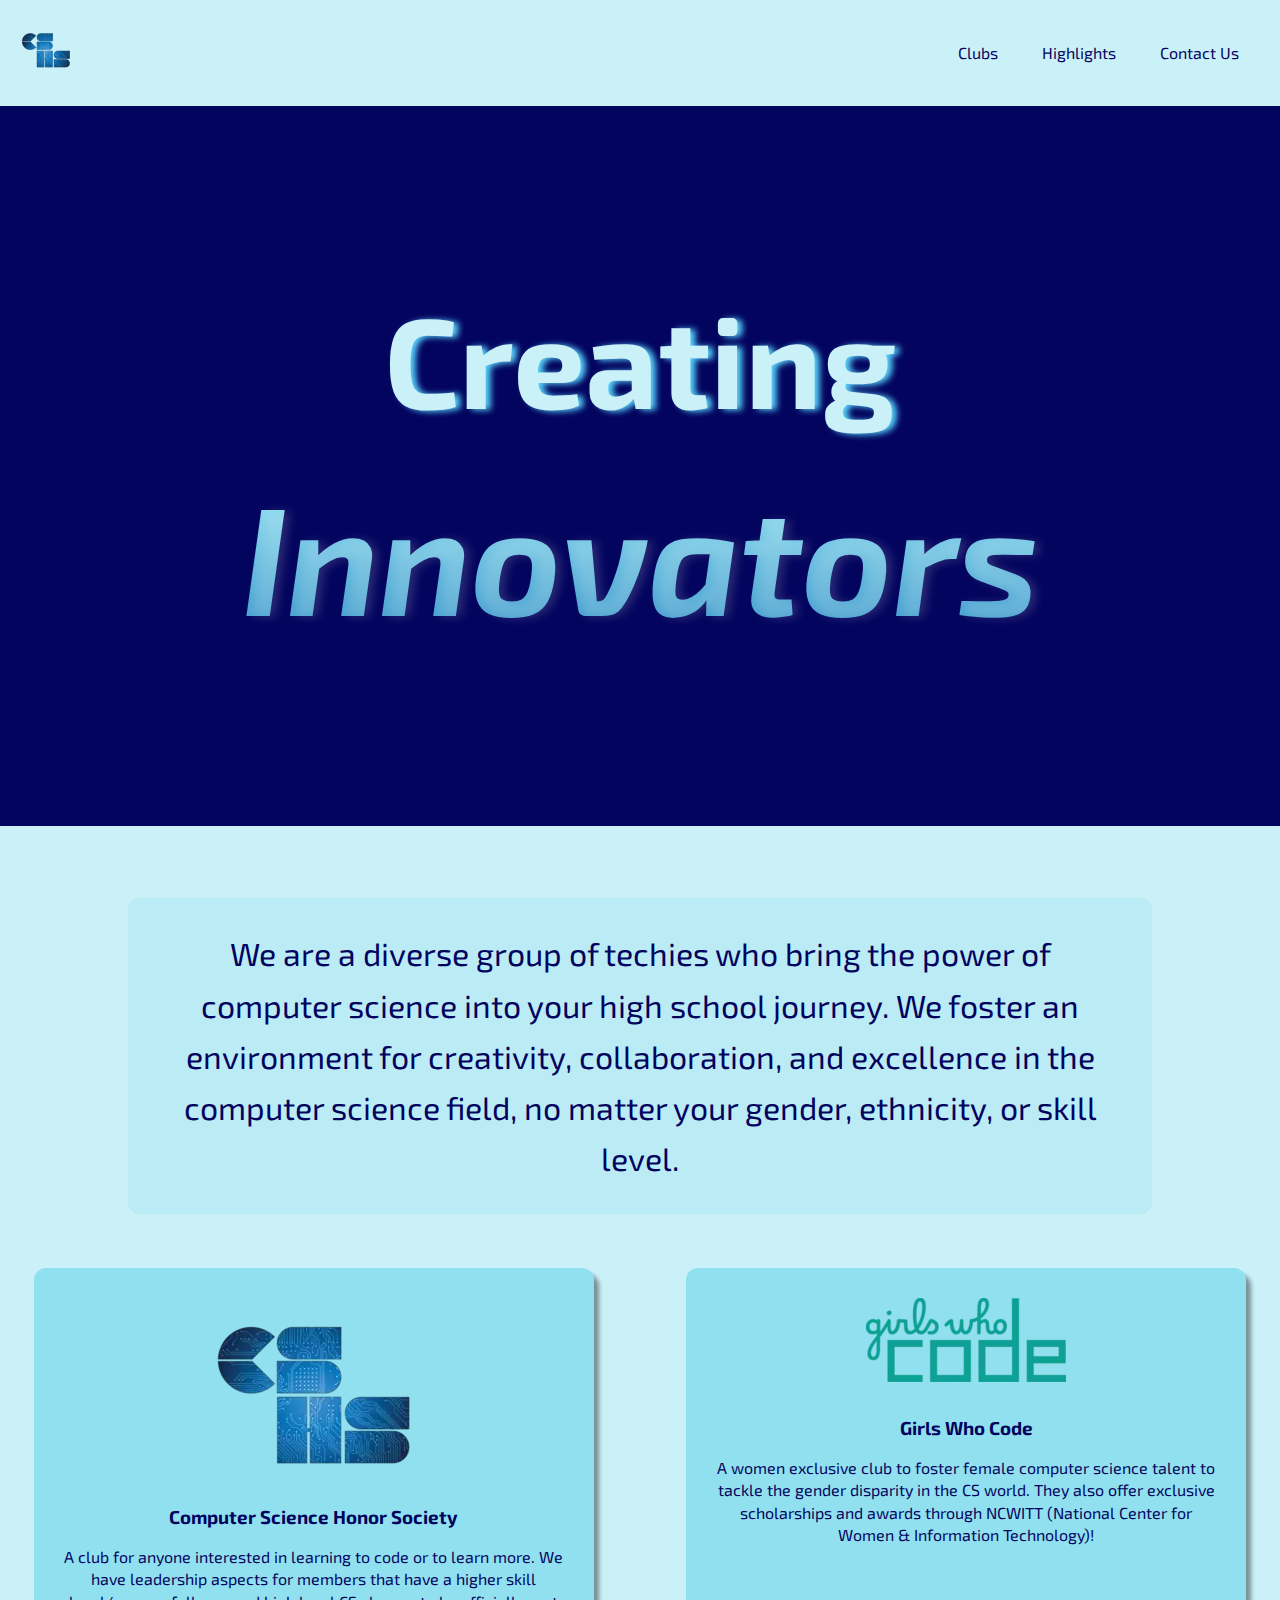
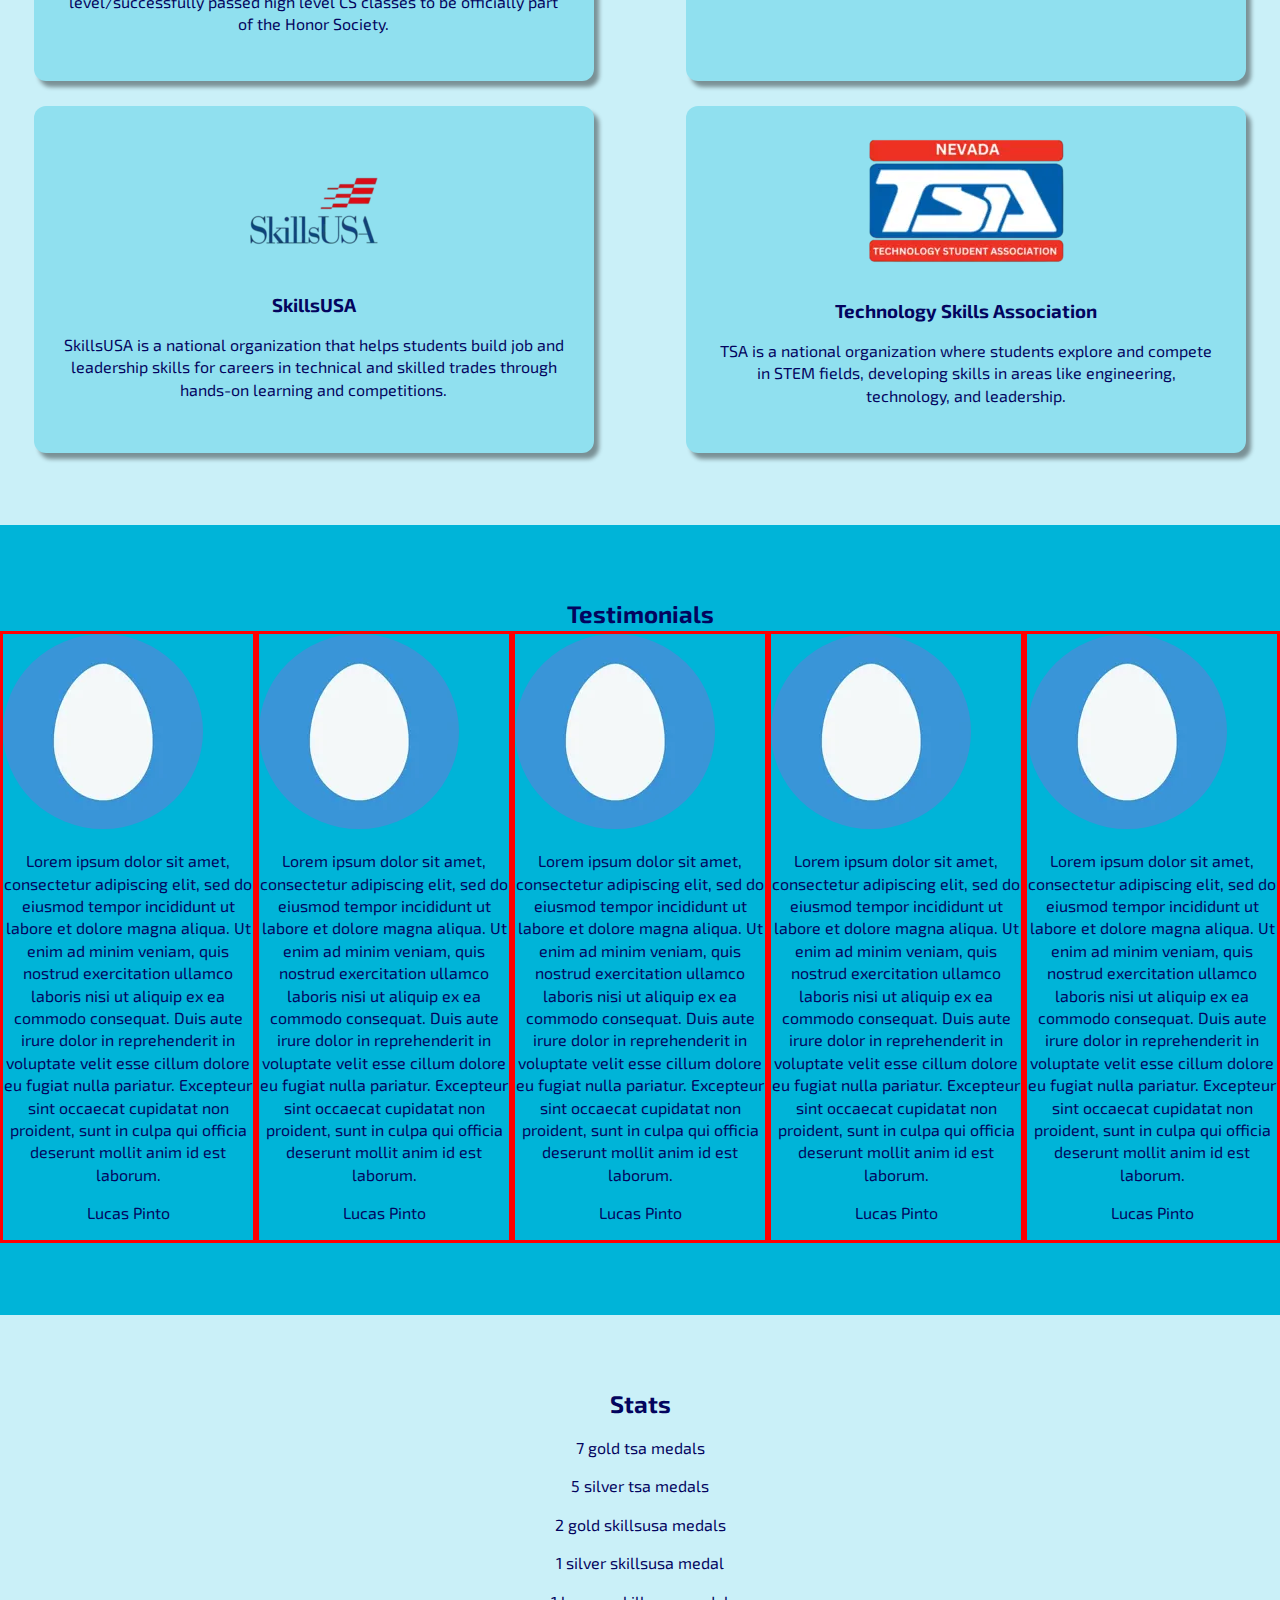
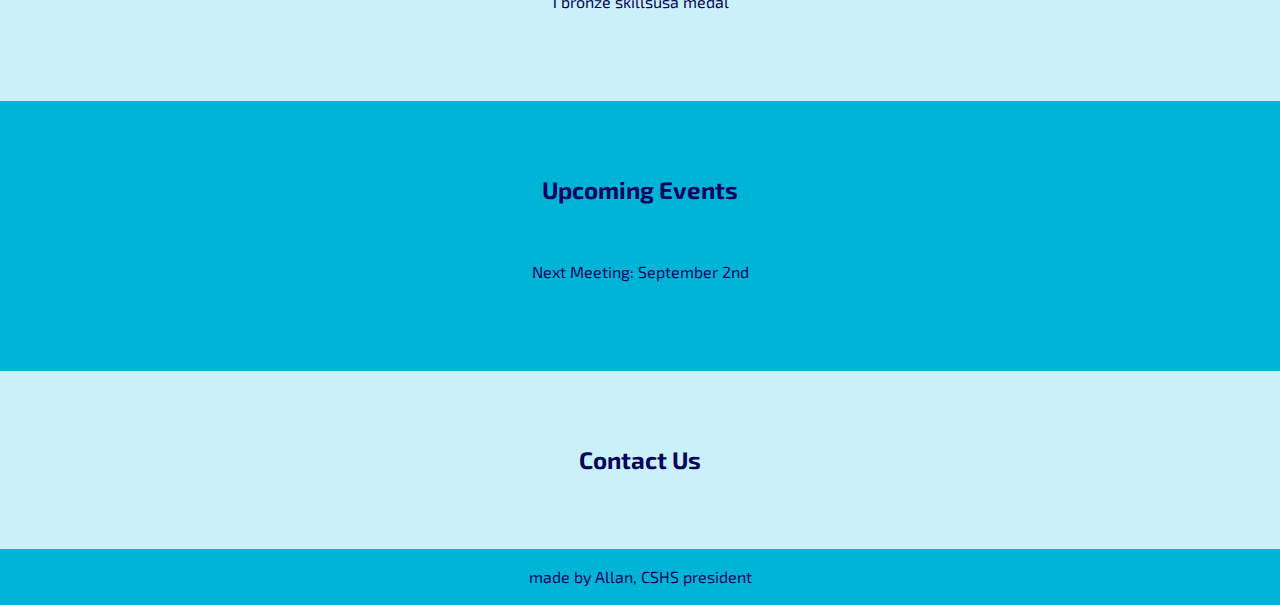
<file: index.html>
<!DOCTYPE html>
<html lang="en">
    <head>
        <title>The Lion's Tech Den</title>
        <link rel="stylesheet" href="/styles/global.css">
        <link rel="stylesheet" href="/styles/navbar.css">
        <link rel="stylesheet" href="/styles/index.css">
        <meta name="viewport" content="width=device-width, initial-scale=1.0">
        <meta charset="UTF-8">
        <!-- google fonts -->
        <link rel="preconnect" href="https://fonts.googleapis.com">
        <link rel="preconnect" href="https://fonts.gstatic.com" crossorigin>
        <link href="https://fonts.googleapis.com/css2?family=Exo+2:ital,wght@0,100..900;1,100..900&family=Roboto&display=swap" 
        rel="stylesheet">
    </head>
    <body>
        <header>
            <a href="/index.html">
                <img src="/images/CSHS_Logo_square_letters.webp" class="logo">
            </a>
            <nav>
                <ul>
                    <li><a href="/about-clubs/aboutcshs.html">Clubs</a></li>
                    <li><a href="/club-highlights/club-highlights.html">Highlights</a></li>
                    <li class="ending-nav"><a href="/contact/contact.html">Contact Us</a></li>
                </ul>
            </nav>
        </header>
        <main>
                <!-- HERO -->
                <section class="hero">
                    <div class="hero-wrapper">
                        <div id="left-side" class="side">
                            <h1 class="hero-title">Creating <span class="fancy">Innovators</span></h1>
                        </div>
                        <div id="right-side" class="side">
                            <h1 class="hero-title">Creating <span class="fancy">Trailblazers</span></h1>
                        </div>
                    </div>
                </section> <!-- /HERO -->


                <!-- ABOUT THE CLUBS -->
                <section class="about-clubs" id="about-clubs">
                    <div>
                        <div class="fixed-width-container">
                            <p class="bottom-spacing-big introductory-text">
                                We are a diverse group of techies who bring the power of computer science into your high school journey.
                                We foster an environment for creativity, collaboration, and excellence in the computer science
                                field, no matter your gender, ethnicity, or skill level.
                            </p>
                        </div>
                    </div>
                    <div class="clubs-container">
                        <div class="club-card" id="cshs">
                            <img src="/images/CSHS_Logo_square_letters.webp" alt="Computer Science Honor Society Logo." class="club-content">
                            <h3 class="club-content">Computer Science Honor Society</h3>
                            <p class="club-content">A club for anyone interested in learning to code or to learn more. We have leadership aspects for members that
                                have a higher skill level/successfully passed high level CS classes to be officially part of the Honor Society.</p>
                        </div>
                        <div class="club-card" id="gwc">
                            <img src="/images/GWCLogo.webp" alt="Girls Who Code Logo." class="bottom-spacing-small club-content">
                            <h3 class="club-content">Girls Who Code</h3>
                            <p class="club-content"> A women exclusive club to foster female computer science talent to tackle the gender disparity in the CS world. They also offer exclusive
                                scholarships and awards through NCWITT (National Center for Women & Information Technology)!</p>
                        </div>
                        <div class="club-card" id="skillsusa">
                            <img src="/images/skillsusa.webp" alt="SkillsUSA Logo." class="club-content">
                            <h3 class="club-content">SkillsUSA</h3>
                            <p class="club-content">SkillsUSA is a national organization that helps students build job and leadership skills for careers in technical and skilled trades 
                                through hands-on learning and competitions.</p>
                        </div>
                        <div class="club-card" id="tsa">
                            <img src="/images/nevadaTSALogo.webp" alt="Nevada Technology Skills Association Logo." class="bottom-spacing-small club-content">
                            <h3 class="club-content">Technology Skills Association</h3>
                            <p class="club-content">TSA is a national organization where students explore and compete in STEM fields, developing skills in areas like 
                                engineering, technology, and leadership.</p>
                        </div>
                    </div>
                </section> <!-- /ABOUT THE CLUBS -->


                <!-- TESTIMONIALS -->
                <section class="darker">
                        <div class="testimonials-container">
                            <h2>Testimonials</h2>
                            <div class="carousel-container">
                                <div class="carousel">
                                    <img src= "/images/twitter.webp" alt="sample logo" class="testimonial-img">
                                    <p>Lorem ipsum dolor sit amet, consectetur adipiscing elit, sed do eiusmod 
                                        tempor incididunt ut labore et dolore magna aliqua. Ut enim ad minim veniam,
                                         quis nostrud exercitation ullamco laboris nisi ut aliquip ex ea commodo consequat. 
                                         Duis aute irure dolor in reprehenderit in voluptate velit esse cillum dolore eu 
                                         fugiat nulla pariatur. Excepteur sint occaecat cupidatat non proident, sunt in 
                                         culpa qui officia deserunt mollit anim id est laborum.</p>
                                         <p>Lucas Pinto</p>
                                </div>
                                <div class="carousel">
                                    <img src= "/images/twitter.webp" alt="sample logo" class="testimonial-img">
                                    <p>Lorem ipsum dolor sit amet, consectetur adipiscing elit, sed do eiusmod 
                                        tempor incididunt ut labore et dolore magna aliqua. Ut enim ad minim veniam,
                                         quis nostrud exercitation ullamco laboris nisi ut aliquip ex ea commodo consequat. 
                                         Duis aute irure dolor in reprehenderit in voluptate velit esse cillum dolore eu 
                                         fugiat nulla pariatur. Excepteur sint occaecat cupidatat non proident, sunt in 
                                         culpa qui officia deserunt mollit anim id est laborum.</p>
                                         <p>Lucas Pinto</p>
                                </div>
                                <div class="carousel">
                                    <img src= "/images/twitter.webp" alt="sample logo" class="testimonial-img">
                                    <p>Lorem ipsum dolor sit amet, consectetur adipiscing elit, sed do eiusmod 
                                        tempor incididunt ut labore et dolore magna aliqua. Ut enim ad minim veniam,
                                         quis nostrud exercitation ullamco laboris nisi ut aliquip ex ea commodo consequat. 
                                         Duis aute irure dolor in reprehenderit in voluptate velit esse cillum dolore eu 
                                         fugiat nulla pariatur. Excepteur sint occaecat cupidatat non proident, sunt in 
                                         culpa qui officia deserunt mollit anim id est laborum.</p>
                                         <p>Lucas Pinto</p>
                                </div>
                                <div class="carousel">
                                    <img src= "/images/twitter.webp" alt="sample logo" class="testimonial-img">
                                    <p>Lorem ipsum dolor sit amet, consectetur adipiscing elit, sed do eiusmod 
                                        tempor incididunt ut labore et dolore magna aliqua. Ut enim ad minim veniam,
                                         quis nostrud exercitation ullamco laboris nisi ut aliquip ex ea commodo consequat. 
                                         Duis aute irure dolor in reprehenderit in voluptate velit esse cillum dolore eu 
                                         fugiat nulla pariatur. Excepteur sint occaecat cupidatat non proident, sunt in 
                                         culpa qui officia deserunt mollit anim id est laborum.</p>
                                         <p>Lucas Pinto</p>
                                </div>
                                <div class="carousel">
                                    <img src= "/images/twitter.webp" alt="sample logo" class="testimonial-img">
                                    <p>Lorem ipsum dolor sit amet, consectetur adipiscing elit, sed do eiusmod 
                                        tempor incididunt ut labore et dolore magna aliqua. Ut enim ad minim veniam,
                                         quis nostrud exercitation ullamco laboris nisi ut aliquip ex ea commodo consequat. 
                                         Duis aute irure dolor in reprehenderit in voluptate velit esse cillum dolore eu 
                                         fugiat nulla pariatur. Excepteur sint occaecat cupidatat non proident, sunt in 
                                         culpa qui officia deserunt mollit anim id est laborum.</p>
                                         <p>Lucas Pinto</p>
                                </div>
                            </div>
                        </div>
                </section> <!-- /TESTIMONIALS-->


                <section> <!-- STATS -->
                    <!-- Make a cool bar chart maybe? or if im lazuy -->
                    <h2>Stats</h2>
                    <div class="stats-container">
                        <div class="placeholder-stats-child">
                            <p>7 gold tsa medals</p>
                            <p>5 silver tsa medals</p>
                        </div>
                        <div class="placeholder-stats-child">
                            <p>2 gold skillsusa medals</p>
                            <p>1 silver skillsusa medal</p>
                            <p>1 bronze skillsusa medal</p>
                        </div>
                    </div>
                </section> <!-- /STATS -->

                <!-- UPCOMING (probably just put the next meeting there for now) -->
                 <!-- !!! when more fleshed out, swap with test and stats, more attention grabbing (thanks kayla!) -->
                <section class="darker">
                    <h2 class="bottom-spacing-big">Upcoming Events</h2>
                    <!-- make this huge -->
                    <p>Next Meeting: <span>September 2nd</span></p>
                </section> <!-- /UPCOMING -->


                <!-- CONTACT -->
                <section class="">
                        <h2>Contact Us</h2>
                </section>  <!-- /CONTACT -->
        </main>
        <footer class="darker">
            <p>made by Allan, CSHS president</p>
        </footer>
        <script src="./scripts/index.js"></script>
    </body>
</html>
</file>
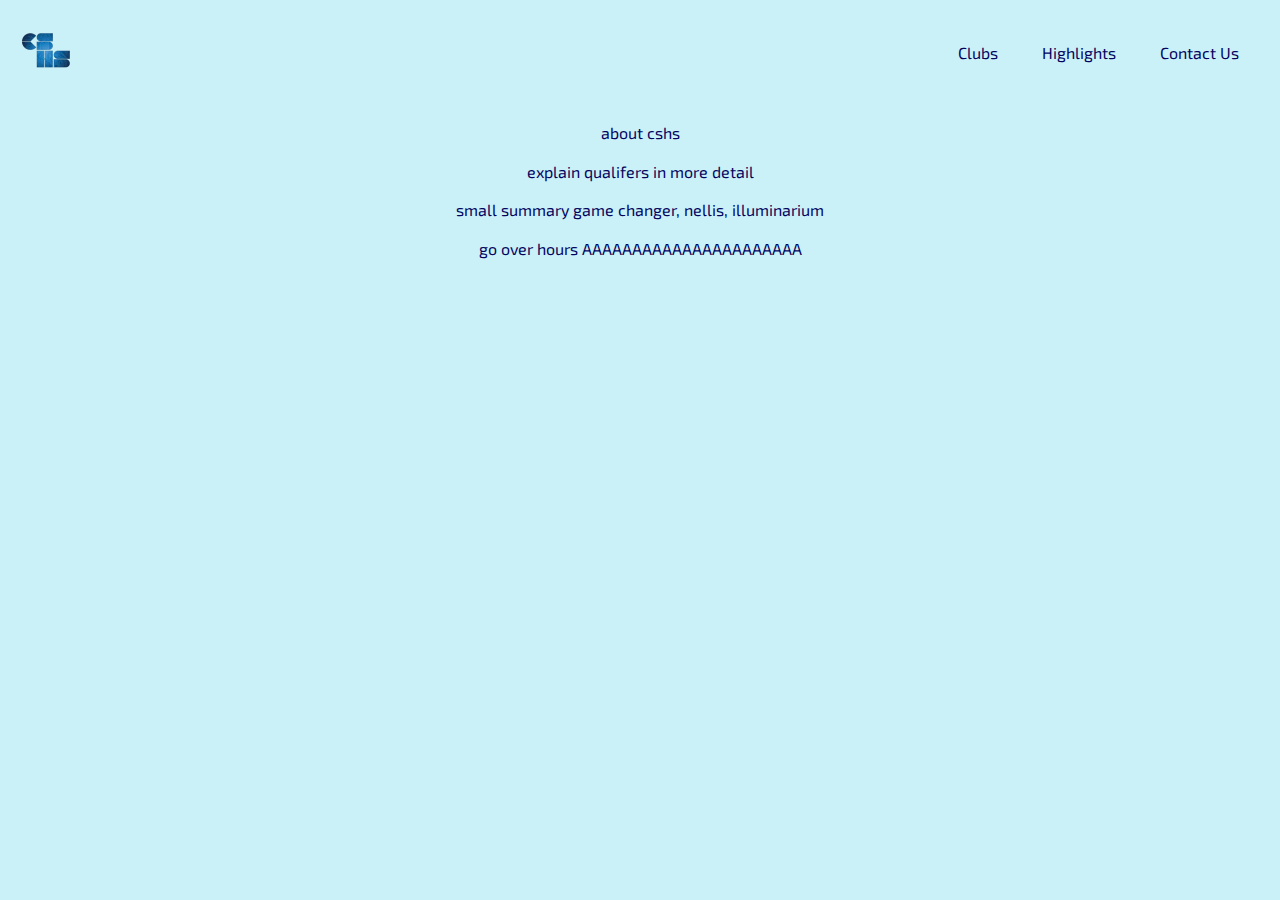
<file: about-clubs/aboutcshs.html>
<!DOCTYPE html>
<html lang="en">
    <head>
        <title>CSHS</title>
        <link rel="stylesheet" href="/styles/global.css">
        <link rel="stylesheet" href="/styles/navbar.css">
        <meta name="viewport" content="width=device-width, initial-scale=1.0">
        <meta charset="UTF-8">
        <!-- google fonts -->
        <link rel="preconnect" href="https://fonts.googleapis.com">
        <link rel="preconnect" href="https://fonts.gstatic.com" crossorigin>
        <link href="https://fonts.googleapis.com/css2?family=Exo+2:ital,wght@0,100..900;1,100..900&family=Roboto&display=swap" 
        rel="stylesheet">
    </head>
    <body>
        <header>
            <a href="/index.html">
                <img src="/images/CSHS_Logo_square_letters.webp" class="logo">
            </a>
            <nav>
                <ul>
                    <li><a href="/about-clubs/aboutcshs.html">Clubs</a></li>
                    <li><a href="/club-highlights/club-highlights.html">Highlights</a></li>
                    <li class="ending-nav"><a href="/contact/contact.html">Contact Us</a></li>
                </ul>
            </nav>
        </header>
        <main>
            <p> about cshs</p>
            <p>explain qualifers in more detail</p>
            <p>small summary game changer, nellis, illuminarium</p>
            <p>go over hours AAAAAAAAAAAAAAAAAAAAAA</p>
        </main>
    </body>
</html>
</file>
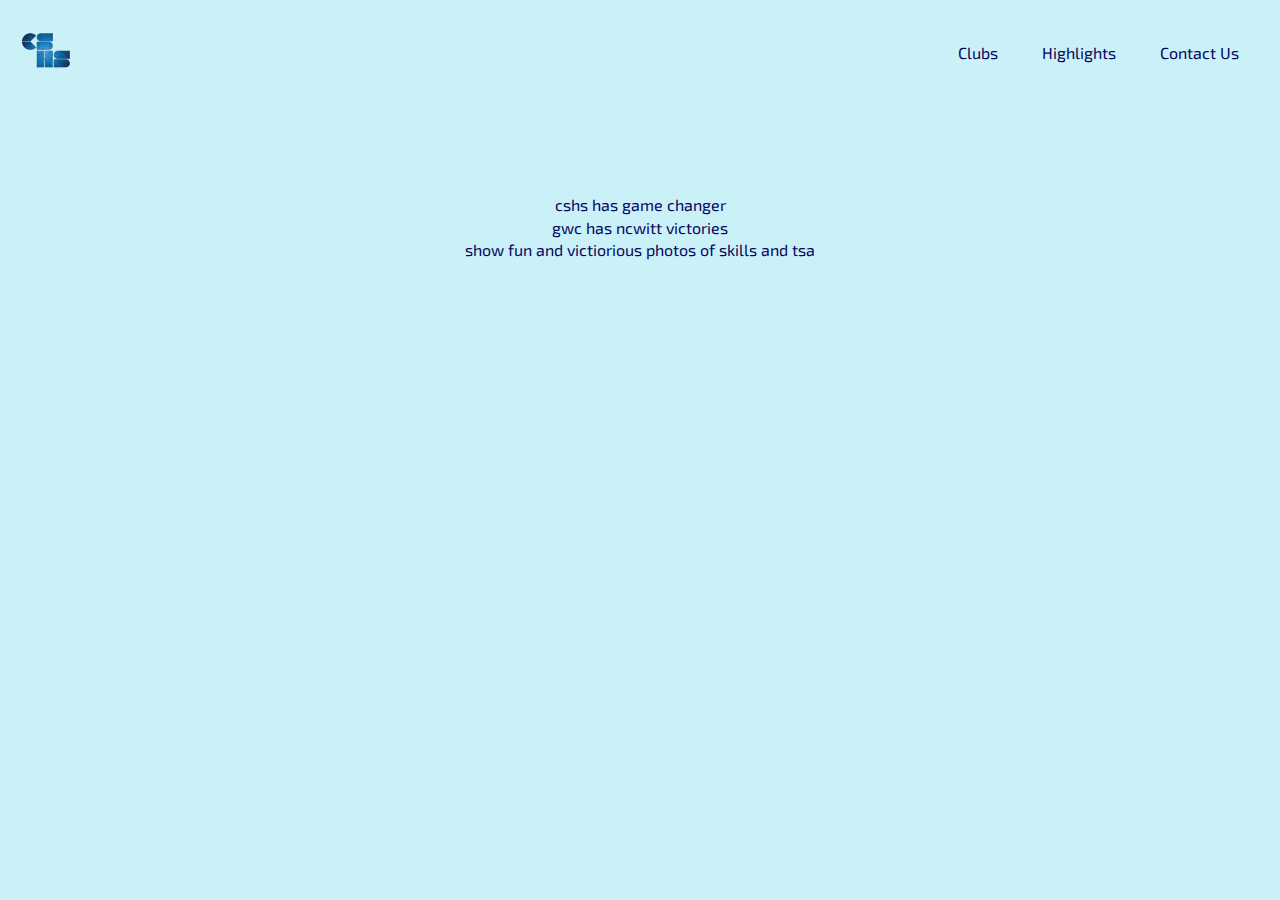
<file: club-highlights/club-highlights.html>
<!DOCTYPE html>
<html>
    <head>
        <title>lol</title>
        <link rel="stylesheet" href="/styles/global.css">
        <link rel="stylesheet" href="/styles/navbar.css">
        <!-- google fonts -->
        <link rel="preconnect" href="https://fonts.googleapis.com">
        <link rel="preconnect" href="https://fonts.gstatic.com" crossorigin>
        <link href="https://fonts.googleapis.com/css2?family=Exo+2:ital,wght@0,100..900;1,100..900&family=Roboto&display=swap" 
        rel="stylesheet">
    </head>
    <body>
        <header>
            <a href="/index.html">
                <img src="/images/CSHS_Logo_square_letters.webp" class="logo">
            </a>
            <nav>
                <ul>
                    <li><a href="/index.html">Clubs</a></li>
                    <li><a href="/club-highlights/club-highlights.html">Highlights</a></li>
                    <li class="ending-nav"><a href="/contact/contact.html">Contact Us</a></li>
                </ul>
            </nav>
        </header>
        <main>
            <section>
                <p>cshs has game changer <br>
                    gwc has ncwitt victories <br>
                    show fun and victiorious photos of skills and tsa
                </p>
            </section>
        </main>
    </body>
</html>
</file>
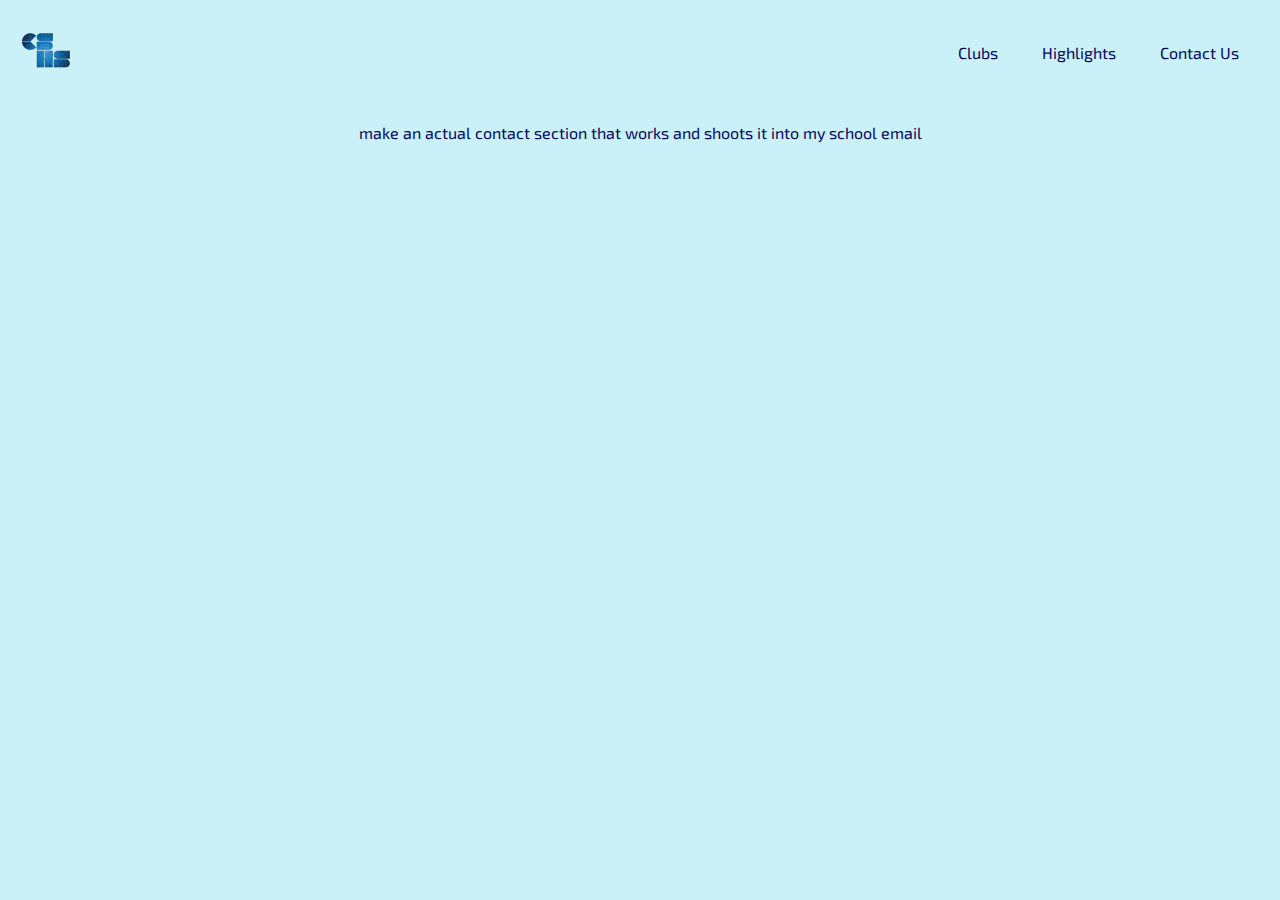
<file: contact/contact.html>
<!DOCTYPE html>
<html lang="en">
    <head>
        <title>Contact Us</title>
        <link rel="stylesheet" href="/styles/global.css">
        <link rel="stylesheet" href="/styles/navbar.css">
        <meta name="viewport" content="width=device-width, initial-scale=1.0">
        <meta charset="UTF-8">
        <!-- google fonts -->
        <link rel="preconnect" href="https://fonts.googleapis.com">
        <link rel="preconnect" href="https://fonts.gstatic.com" crossorigin>
        <link href="https://fonts.googleapis.com/css2?family=Exo+2:ital,wght@0,100..900;1,100..900&family=Roboto&display=swap" 
        rel="stylesheet">
    </head>
    <body>
        <header>
            <a href="/index.html">
                <img src="/images/CSHS_Logo_square_letters.webp" class="logo">
            </a>
            <nav>
                <ul>
                    <li><a href="/about-clubs/aboutcshs.html">Clubs</a></li>
                    <li><a href="/club-highlights/club-highlights.html">Highlights</a></li>
                    <li class="ending-nav"><a href="/contact/contact.html">Contact Us</a></li>
                </ul>
            </nav>
        </header>
        <main>
            <p>make an actual contact section that works and shoots it into my school email</p>
        </main>
    </body>
</html>
</file>
<file: styles/global.css>
html, body {
    margin: 0;
    background-color: #CAF0F8;
    color: #03045E;
    font-family: 'Exo 2', 'Roboto', sans-serif;
    line-height: 1.4;
}
/* general styles */
section {
  padding: 8vh 0;
}
.darker {
  background-color: #00B4D8;
}
  /* footer */
  footer {
    padding: 1px;
  }
/* typography */
h1, h2, h3 {
    text-align: center;
    margin: 0;
}
img, p {
  text-align: center;
}
 h1 {
    font-size: 4rem;
}
</file>
<file: styles/navbar.css>
/* nav related */
header {
    display: flex;
    align-items: center;
    padding: 1px;
    margin: 0;
}
nav {
    margin: 0 0 0 auto;
}
ul li {
    display: inline-block;
    list-style-type: none;
    padding: 25px 20px;
}
li a {
    text-decoration: none;
    /* must be repeated to override user agent */
    color: #03045E;
}
li a:hover {
    text-decoration: underline;
    color: #0077B6;
}
.logo {
    width: 50px;
    margin: 0 0 0 20px;
    cursor: pointer;
}
.ending-nav {
    padding-right: 40px;
}
</file>
<file: styles/index.css>
/* fixed width container encompassing all of the home page */
.fixed-width-container {
    width: 80vw;
    margin: 0 auto;
}
/* text styling for hero */
.side .fancy {
    display: block;
    font-size: 12vw;
    font-style: italic;
    background: -webkit-linear-gradient(in lch, #b2f5ff, #3189c5);
    /* random webkit gradient boilerplate that must be repeated */
    background-clip: text;
    -webkit-background-clip: text;
    -webkit-text-fill-color: transparent;
    text-shadow: 2px 2px 5px rgba(0, 0, 0, 0.3);
}
/* other bg is #0ca096 */
/* hero section */
.hero {
    position: relative;
    height: 80vh;
    /* override default section padding */
    padding: 0; 
}
.hero-wrapper {
    position: relative;
    display: flex;
}
.side {
    display: grid;
    overflow: hidden;
    place-items: center;
    position: absolute;
    width: 100%;
    flex: 1;
  }
  .side .hero-title {
    font-size: 10vw;
    margin: 0 15vw;
    width: 70vw;
    text-shadow: 5px 1px 6px #5ad5fe;
    color: #CAF0F8;
  }
  #left-side {
    background-color: #03045E;
    height: 80vh;
    z-index: 2;
  }
  #left-side .fancy {
    background: -webkit-linear-gradient(in lch, #b2f5ff, #3189c5);
    background-clip: text;
    -webkit-background-clip: text;
    -webkit-text-fill-color: transparent;
    text-shadow: 6px 1px 10px rgba(255,255,240,0.15);
  }
  
  #right-side {
    background-color: #0ca096;
    height: 80vh;
  }
  
  #right-side .hero-title {
    color: #90E0EF;
    text-shadow: -5px 1px 6px #5ad5fe;
  }
  
  #right-side .fancy {
    background: -webkit-linear-gradient(in lch, #0ca096, #FF69B4);
    background-clip: text;
    -webkit-background-clip: text;
    -webkit-text-fill-color: transparent; 
    text-shadow: -6px 1px 10px rgba(255,255,240,0.15);
  }
  /* about clubs */
  .introductory-text,
   .club-card {
    border-radius: 12px;
    padding: 30px;
    background-color: #90E0EF;
  }
  .introductory-text {
    font-size: 2rem;
    line-height: 1.6;
    margin: 0;
    background-color: rgba(144, 224, 239, 0.25);
    text-shadow: 1px 1px 1px 0077B6;
  }
  .clubs-container {
    display: flex;
    justify-content: space-around;
    flex-wrap: wrap;
    gap: 25px;
  }
  .club-card {
    /* for some reason the images dont center without saying text-align center again */
    text-align: center;
    width: 500px;
    box-shadow: 5px 6px 4px rgba(0, 0, 0, 0.4);
    transition: transform 200ms ease-in-out;
  }
  .club-card:hover {
    transform: scale(1.05);
  }
  /* Testimonial Section */
  .carousel-container {
    display: flex;
  }
  .carousel {
    width: 300px;
    border: solid red;
  }
  .carousel img {
    border-radius: 50%;
  }
/* utility */
.bottom-spacing-big {
  margin-bottom: 6vh;
}
.bottom-spacing-small {
  margin-bottom: 3vh;
}
.border {
  border: solid red;
}
</file>
